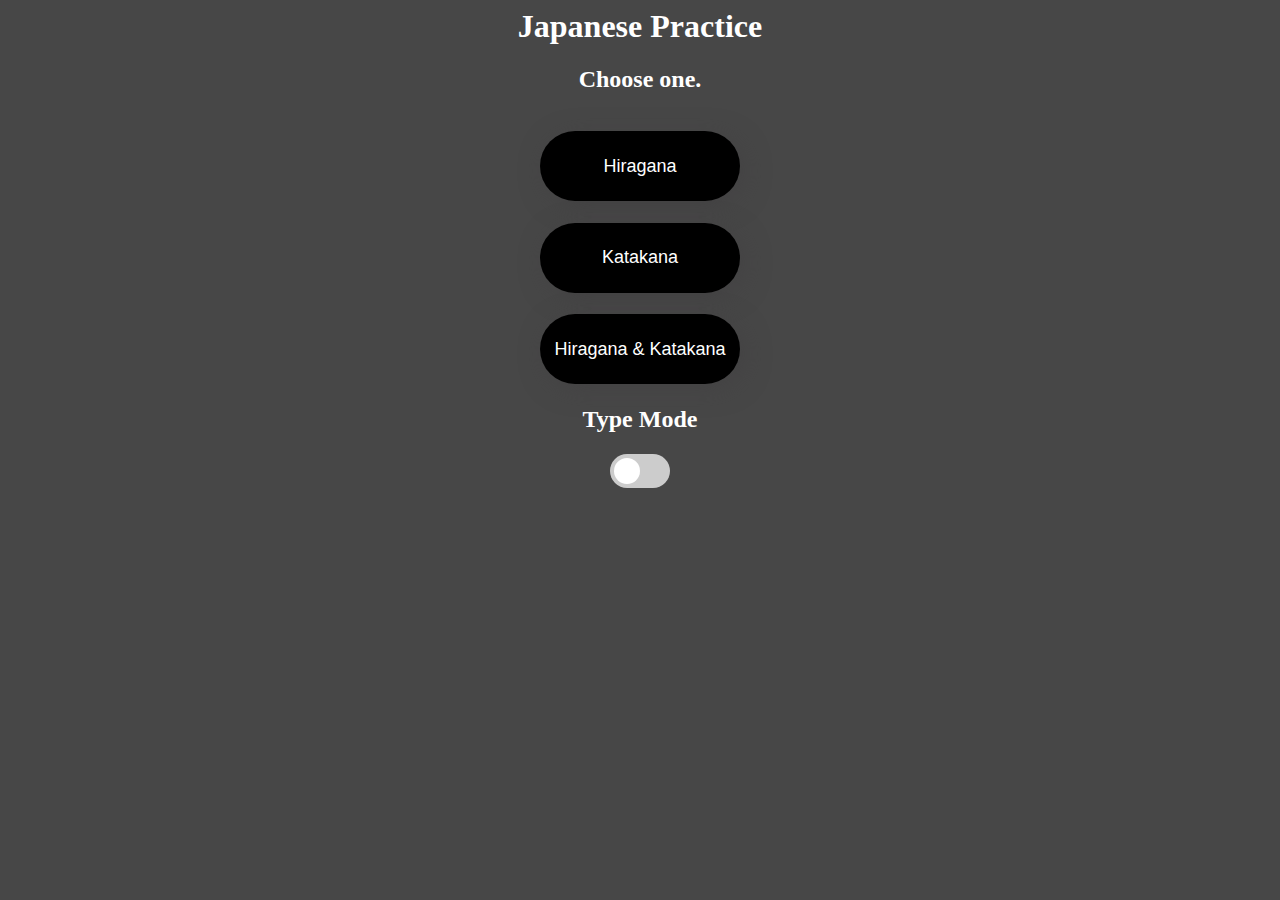
<file: index.html>
<head>
    <link rel="stylesheet" href="./main.css">
    <meta charset="utf-8" />
    <title>Japanese Practice</title>
</head>
<body>
        <h1 class="center" style="color:white">Japanese Practice</h1>
        <h2 class="center" style="color:white">Choose one.</h2>
        <br>
    <div class="center">
        <a href="./hiragana.html" id="hiraganaLink"><button class="center">Hiragana</button></a><h1></h1>
        <a href="./katakana.html" id="katakanaLink"><button class="center">Katakana</button></a><h1></h1>
        <a href="./fullKana.html" id="mixedLink"><button class="center">Hiragana & Katakana</button></a><h1></h1><h1></h1>
        <h2 class ="center">Type Mode</h2><h1></h1>
        <div class="center">
            <label class="switch" for="checkbox">
              <input type="checkbox" id="checkbox" onclick="TypeMode(this)"/>
              <div class="slider round"></div>
            </label>
          </div><h1></h1>
          
    </div>
    
    <script>
        function TypeMode(checkboxElem) {
            if (checkboxElem.checked) {
                ['hiraganaLink', 'katakanaLink', 'mixedLink'].forEach((link)=>{
                    let element = document.getElementById(link);
                    let newURL = new URL(element.href);
                    newURL.searchParams.append("typeMode", true);
                    element.href = newURL;
                })
            } else {
                ['hiraganaLink', 'katakanaLink', 'mixedLink'].forEach((link)=>{
                    let element = document.getElementById(link);
                    let newURL = new URL(element.href);
                    newURL.searchParams.delete('typeMode');
                    element.href = newURL;
                })
            }
        }
    </script>
    

</body>
</file>
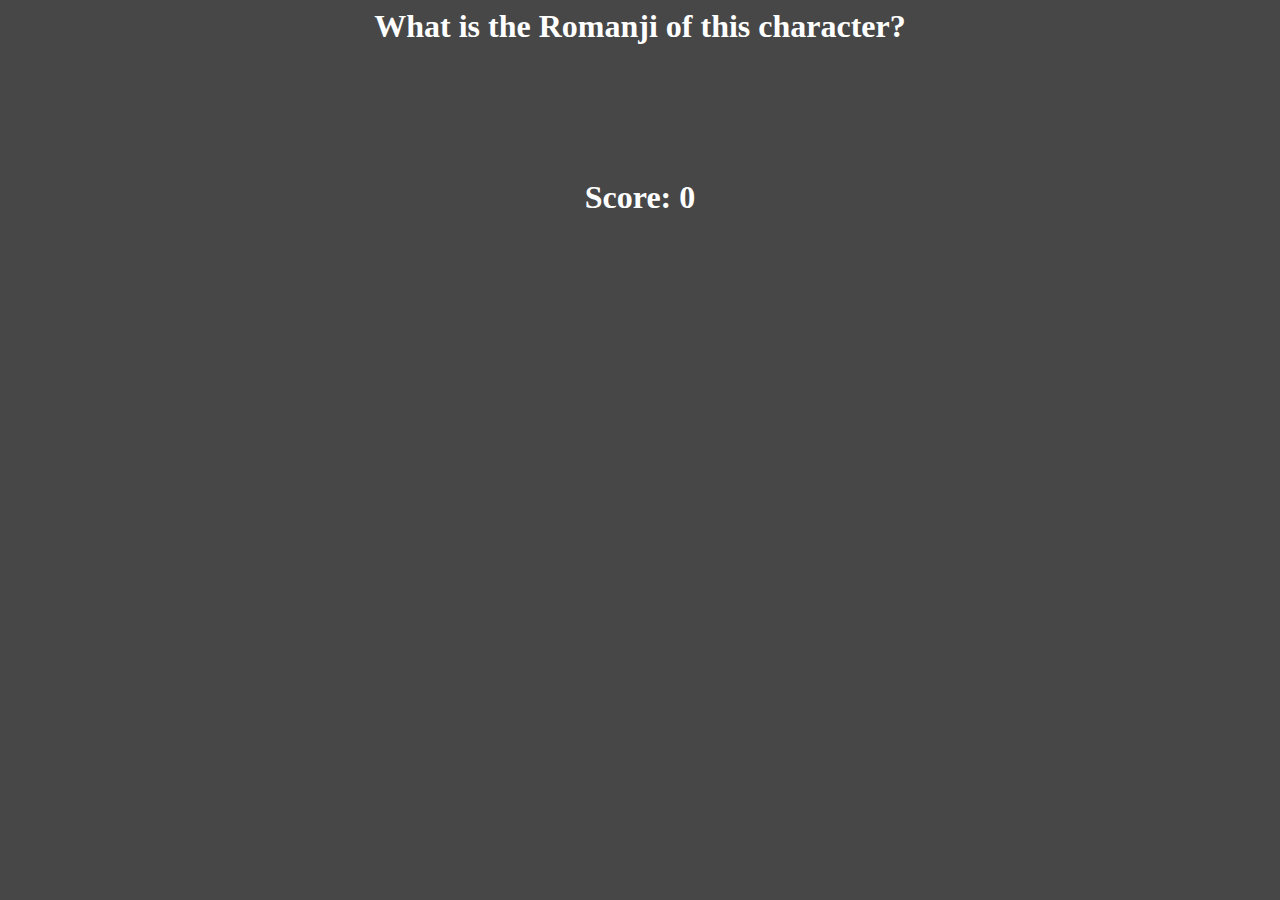
<file: fullKana.html>
<head>
    <meta charset="utf-8" />
    <title>Kana Practice</title>
    <link rel="stylesheet" href="./main.css">
    <script src="./scripts.js"></script>
</head>

<body>
    
    <h1 class="center">What is the Romanji of this character?</h1>
    <h2 class="center" id="status"> </h2>
    <div class="center">
        <h1 id="japText" style="font-size: 200px;"> </h1>
    </div>
    <div id="container" class = "center">
    </div>
    <h1 class="center" id="score"> Score: 0</h1>
    <script>
        const system = new System("mixed")
        system.update()
    </script>
    
</body>
</file>
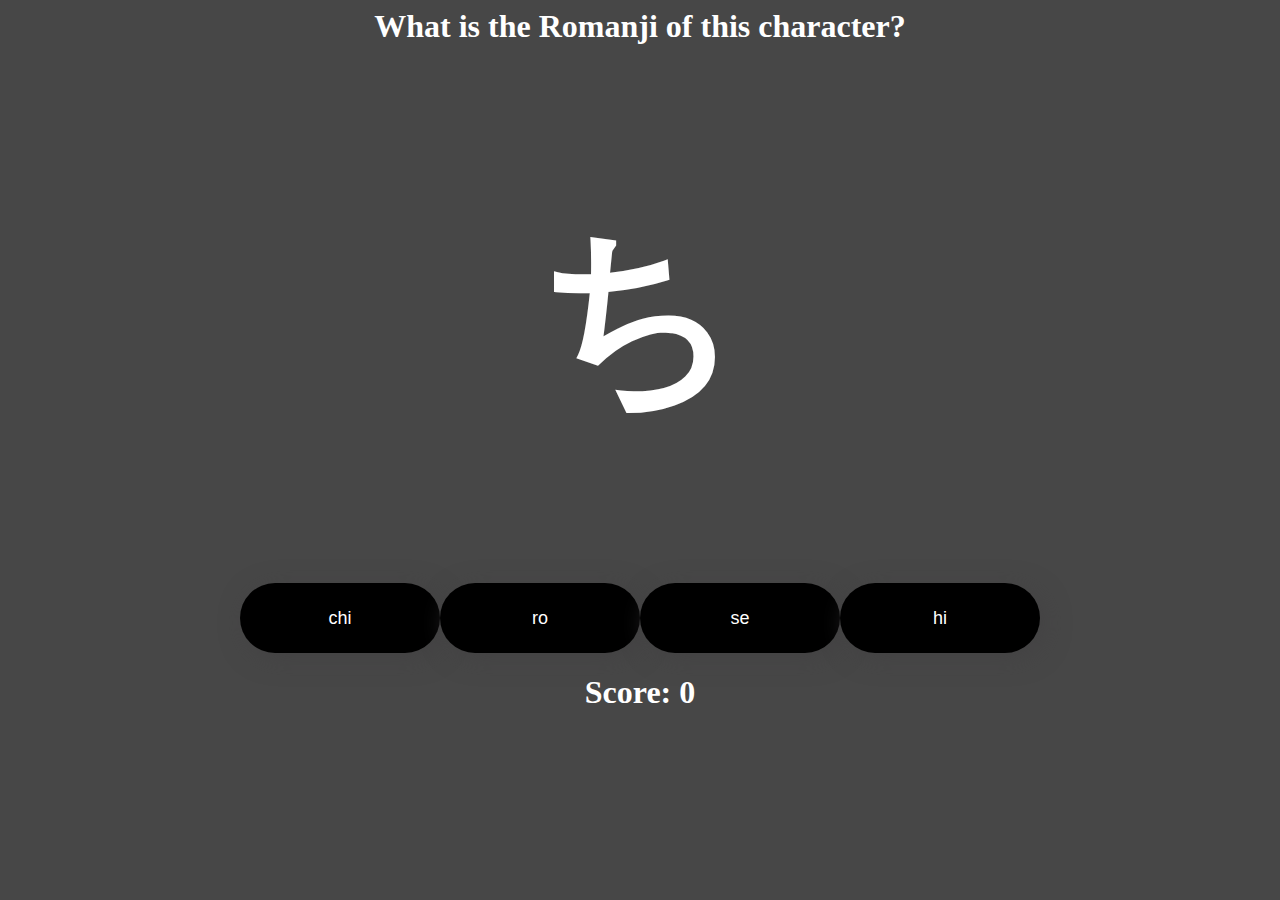
<file: hiragana.html>
<head>
    <meta charset="utf-8" />
    <title>Hiragana Practice</title>
    <link rel="stylesheet" href="./main.css">
    <script src="./scripts.js"></script>
</head>

<body>
    
    <h1 class="center">What is the Romanji of this character?</h1>
    <h2 class="center" id="status"> </h2>
    <div class="center">
        <h1 id="japText" style="font-size: 200px;"> </h1>
    </div>
    <div id="buttons" class = "center">
    </div>
    <h1 class="center" id="score"> Score: 0</h1>
    <script>
        const system = new System("hiragana")
        system.update()
    </script>
    
</body>
</file>
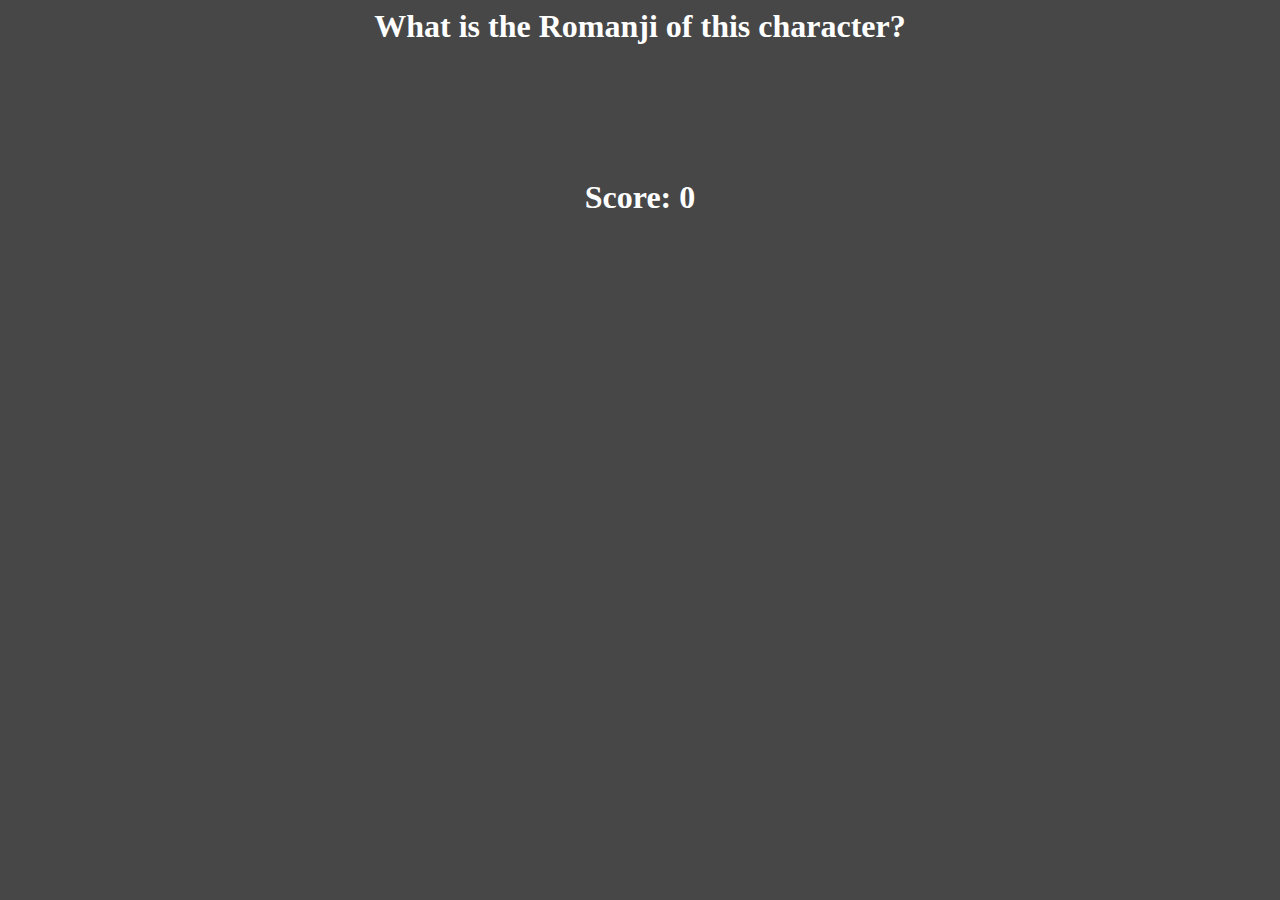
<file: katakana.html>
<head>
    <meta charset="utf-8" />
    <title>Katakana Practice</title>
    <link rel="stylesheet" href="./main.css">
    <script src="./scripts.js"></script>
</head>

<body>
    
    <h1 class="center">What is the Romanji of this character?</h1>
    <h2 class="center" id="status"> </h2>
    <div class="center">
        <h1 id="japText" style="font-size: 200px;"> </h1>
    </div>
    <div id="container" class = "center">
    </div>
    <h1 class="center" id="score"> Score: 0</h1>
    <script>
        const system = new System("katakana")
        system.update()
    </script>
    
</body>
</file>
<file: main.css>
body{
    background-color: rgb(71, 71, 71);
}

.center {
    max-width: fit-content;
    margin-left: auto;
    margin-right: auto;
  }

h1{
	color:white;
}

h2{
	color:white
}

h3{
	color:white
}

button {
	background: black;
	color: white;
	border: none;
	min-width: 200px;
	min-height: 70px;
	padding: 20px 10px;
	border-radius: 50px;
	font-size: 18px;
	box-shadow: 5px 5px 24px rgba(65, 64, 65, 0.64);
	transition: all 0.3s ease-in-out;
	cursor: pointer;
	position: relative;
	&:before {
		content: '';
		border: 2px solid black;
		border-radius: 50px;
		top: 50%;
		left: 50%;
		min-width: calc(200px + 15px);
		min-height: calc(70px + 15px);
		position: absolute;
		top: 50%;
		left: 50%;
		transform: translate(-50%, -50%);
		transition: all 0.3s ease-in-out;
		opacity: 0;
	}
	&:hover {
		transform: translateY(-10px);
		&::before {
			opacity: 1;
		}
	}
}

.switch {
	display: inline-block;
	height: 34px;
	position: relative;
	width: 60px;
  }
  
  .switch input {
	display:none;
  }
  
  .slider {
	background-color: #ccc;
	bottom: 0;
	cursor: pointer;
	left: 0;
	position: absolute;
	right: 0;
	top: 0;
	transition: .4s;
  }
  
  .slider:before {
	background-color: #fff;
	bottom: 4px;
	content: "";
	height: 26px;
	left: 4px;
	position: absolute;
	transition: .4s;
	width: 26px;
  }
  
  input:checked + .slider {
	background-color: #66bb6a;
  }
  
  input:checked + .slider:before {
	transform: translateX(26px);
  }
  
  .slider.round {
	border-radius: 34px;
  }
  
  .slider.round:before {
	border-radius: 50%;
  }
</file>
